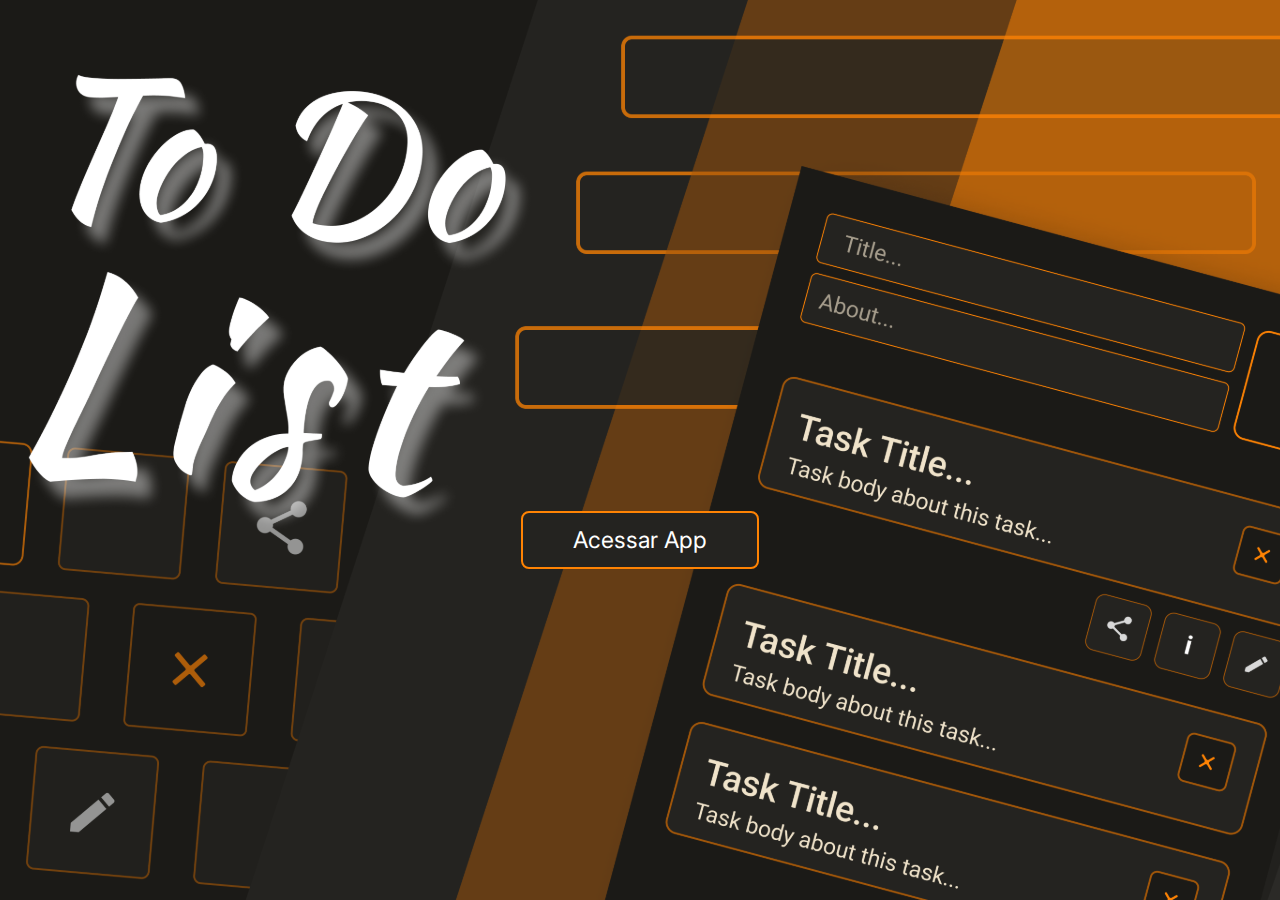
<file: index.html>
<!DOCTYPE html>
<html lang="en">
<head>
    <meta charset="UTF-8">
    <meta name="viewport" content="width=device-width, initial-scale=1.0">
    <link rel="stylesheet" href="css/style.css">
    <title>To Do List</title>
</head>
<body>
    <main>
        <div class="inicio">
            <img src="imagem/image 1.svg" alt="">
            <a href="html/indexDashboard.html">Acessar App</button>
        </div>
    </main>
</body>
</html>
</file>
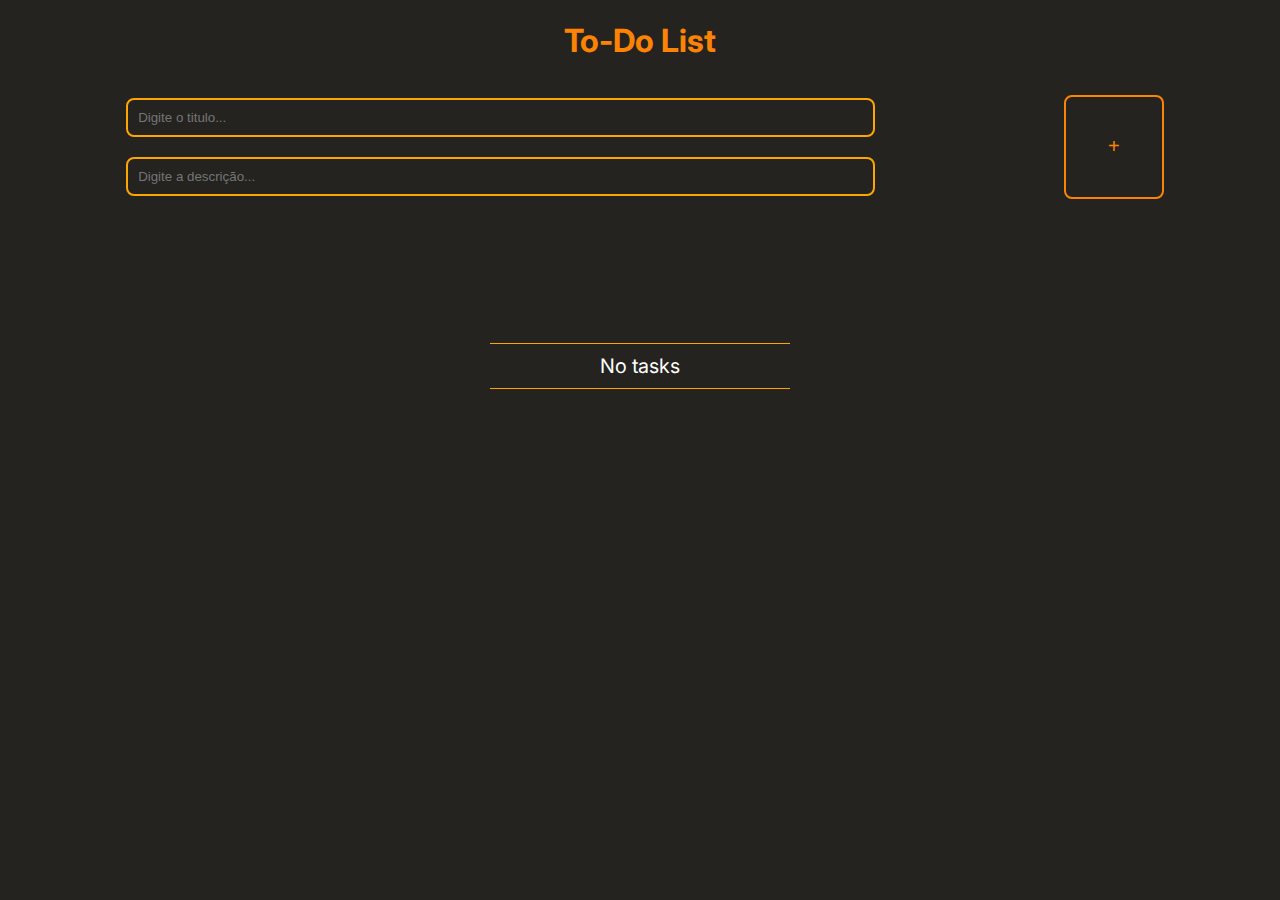
<file: html/indexDashboard.html>
<!DOCTYPE html>
<html lang="pt-br">

<head>
    <meta charset="UTF-8">
    <meta name="viewport" content="width=device-width, initial-scale=1.0">
    <link rel="stylesheet" href="../css/styleDashboard.css">
    <script defer src="../javascript/index.js"></script>
    <title>Dashboard</title>
</head>

<body>
    <main>
        <h1>To-Do List</h1>
        <div class="entradas">
            <div class="texto">
                <input type="text" name="Titulo" id="titulo" class="input" placeholder="Digite o titulo...">
                <input type="text" name="Descrição" id="descricao" class="input" placeholder="Digite a descrição...">
            </div>
            <button class="adicionar-remover">+</button>
        </div>

        <ul class="lista-tarefa">
            <span class="tagSpan">No tasks</span>
            <!-- <li class="lista">
                <div class="div-lista">
                    <h2>Task Title...</h2>
                    <p>Task body about task...</p>
                </div>
                <div class="div-button">
                    <button class="adicionar-remover">Editar</button>
                    <button class="adicionar-remover">X</button>
                </div>
            </li>

            <li class="lista">
                <div class="div-lista">
                    <input type="text" class="input" value="Task Title..."></input>
                    <input type="text" class="input" value="Task body about task..."></input>
                </div>
                <div class="div-button">
                    <button class="adicionar-remover">Salvar</button>
                    <button class="adicionar-remover">X</button>
                </div>
            </li> -->
        </ul>

    </main>
</body>

</html>
</file>
<file: css/style.css>
@import url('https://fonts.googleapis.com/css2?family=Inter:wght@100;200;300;400;500;600;700;800&display=swap');

body {
    margin: 0px;
    padding: 0px;
    box-sizing: border-box;
    font-family: 'Inter', sans-serif;
    height: 100%;
}

.inicio {
    width: 100vw;
    height: 100vh;
    overflow: hidden;
}

.inicio img {
    width: 100%;
    height: 100%;
    object-fit: cover;
    /* ou "contain" dependendo do efeito desejado */
    display: block;
}

.inicio a {
    display: inline-block;
    position: absolute;
    top: 60%;
    left: 50%;
    transform: translate(-50%, -50%);
    color:white;
    padding: 13px 50px;
    font-size: 23px;
    background-color: #242320;
    border: 2px solid #FF8303 ;
    border-radius: 8px;
    cursor: pointer;
    transition: background-color 0.3s;
    text-decoration: none;
}

.inicio a:hover{
    box-shadow: 0 0 10px #FF8303;
    border: 2px solid #242320;
}
</file>
<file: css/styleDashboard.css>
@import url('https://fonts.googleapis.com/css2?family=Inter:wght@100;200;300;400;500;600;700;800&display=swap');

body {
    margin: 0px;
    padding: 0px;
    box-sizing: border-box;
    font-family: 'Inter', sans-serif;
    background-color: #242320;
    display: flex;
    align-items: center;
    flex-direction: column;
    justify-content: center;
}

main {
    width: 90%;
}

h1 {
    display: flex;
    justify-content: center;
    color: #FF8303;
}

.entradas {

    display: flex;
    justify-content: space-evenly;
    align-items: center;
    height: 130px;
    padding: 0px 10px;
}

.editar,
.adicionar-remover {
    width: 100px;
    background-color: #242320;
    color: #FF8303;
    border: 2px solid #FF8303;
    border-radius: 8px;
    height: 80%;
    font-size: 20px;
    cursor: pointer;
}

.editar:hover,
.adicionar-remover:hover {
    background-color: #FF8303;
    color: white;
    font-size: 25px;
    box-shadow: 0 0 8px #FF8303;
}

.texto {
    display: flex;
    flex-direction: column;
    width: 80%;
}

.input {
    width: 80%;
    padding: 10px;
    border-radius: 8px;
    background-color: #242320;
    border: 2px solid orange;
    margin: 10px;
    color: rgb(226, 221, 221);
}

.input:hover {
    box-shadow: 0 0 8px #FF8303;
}

.input:focus {
    outline: none;
    /* remove a borda de foco azul padrão */
    background-color: transparent;
    /* mantém fundo transparente ao focar */
    border: 2px solid #FF8303;
    /* ou borda personalizada no foco */
}

.tagSpan {
    font-size: 20px;
    color: white;
    display: flex;
    justify-content: center;
    width: 300px;
    border-top: 1px solid orange;
    border-bottom: 1px solid orange;
    padding: 10px 0px;
    margin: 10% auto;
}

/* --------------------lista------------------ */

.lista-tarefa {
    display: flex;
    flex-direction: column;
    padding: 0px 0px;
    align-items: center;
    width: 100%;
}

.lista {
    list-style: none;
    border: 2px solid #FF8303;
    margin: 10px 0px;
    width: 80%;
    display: flex;
    height: 100px;
    padding: 10px;
    justify-content: space-between;
    align-items: center;
    color: white;
}

.div-lista {
    display: flex;
    flex-direction: column;
    width: 80%;
}

.div-button {
    height: 100%;
    align-items: center;
    display: flex;
    gap: 10px;
}
</file>
